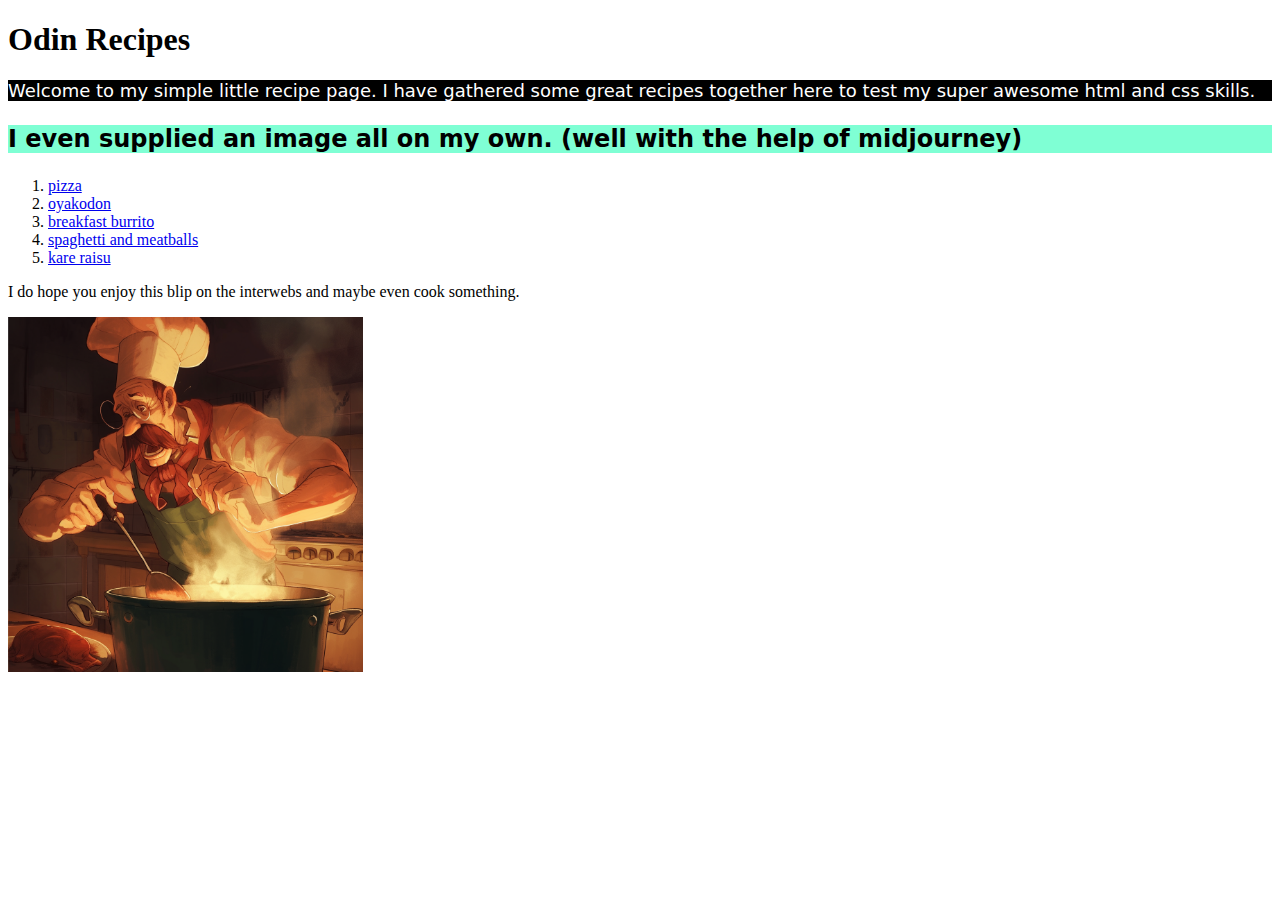
<file: index.html>
<!Doctype html>

<html lang="en">
    <head>
        <meta charset="UTF-8" />
        <title>Odin Recipe Book</title>
        <link rel="stylesheet" href="style.css">
    </head>

    <body>
        <h1> Odin Recipes </h1>
        <p class="stylezzz"> Welcome to my simple little recipe page. I have gathered some great recipes together here to test my super awesome html and css skills.</p>
        <p class="more stylezzz">I even supplied an image all on my own. (well with the help of midjourney)</p>
        <ol>
            <li><a href="recipes/pizza.html">pizza</a></li>
            <li><a href="recipes/oyakodon.html">oyakodon</a></li>
            <li><a href="recipes/breakfast-burrito.html">breakfast burrito</a></li>
            <li><a href="recipes/spaghetti-and-meatballs.html">spaghetti and meatballs</a></li>
            <li><a href="recipes/kare-raisu.html">kare raisu</a></li>
        </ol>
        
        <p>I do hope you enjoy this blip on the interwebs and maybe even cook something.</p>
        <img src="images/hungry-chef.png" alt="hungry chef makes a meal" height="355" width="355">


    </body>
</html>
</file>
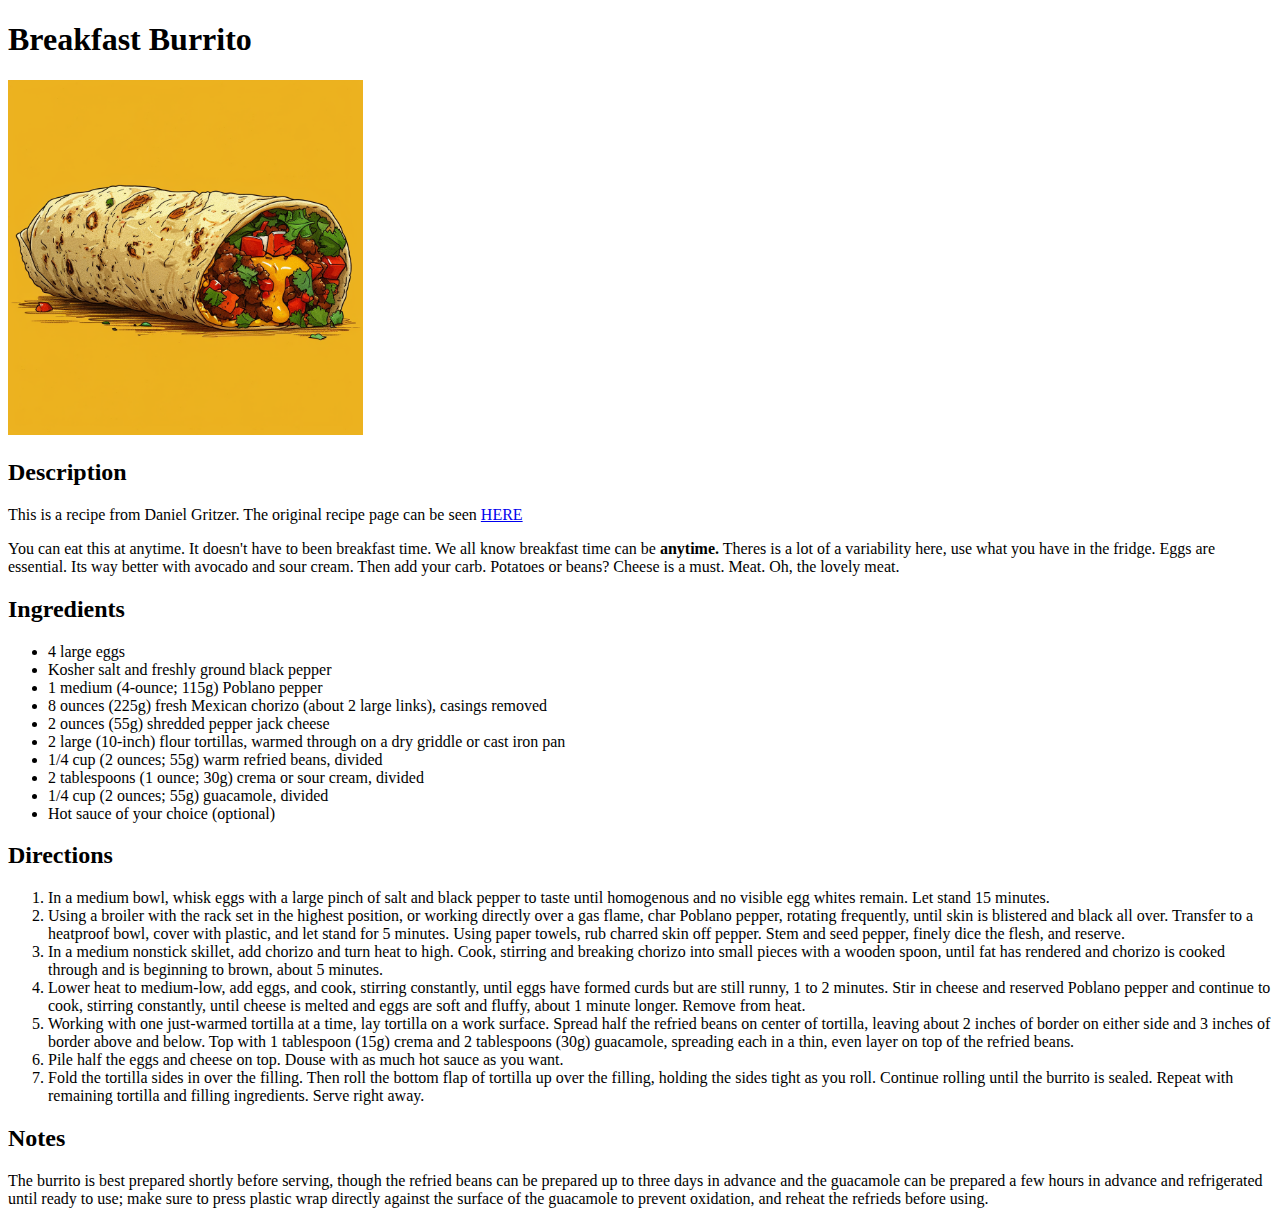
<file: recipes/breakfast-burrito.html>
<!doctype html>

<html lang="en">
    <head>
        <meta charset="UTF-8" />
        <title></title>
    </head>

    <body>
        <h1>Breakfast Burrito</h1>
        <img
            src="../recipes/breakfast-burrito.png"
            alt="a lovely breakfast burrito"
            height="355"
            width="355"
        />
        <h2>Description</h2>
            <p>This is a recipe from Daniel Gritzer. The original recipe page can be seen <a href="https://www.seriouseats.com/breakfast-burrito-with-scrambled-egg-chorizo-and-refried-beans">HERE</a></p>
            <p>You can eat this at anytime. It doesn't have to been breakfast time. We all know breakfast time can be <strong>anytime.</strong> Theres is a lot of a variability here, use what you have in the fridge. Eggs are essential. Its way better with avocado and sour cream. Then add your carb. Potatoes or beans? Cheese is a must. Meat. Oh, the lovely meat.  </p>


        <h2>Ingredients</h2>
        <ul>
            <li>4 large eggs</li>
            <li>Kosher salt and freshly ground black pepper</li>
            <li>1 medium (4-ounce; 115g) Poblano pepper</li>
            <li>8 ounces (225g) fresh Mexican chorizo (about 2 large links), casings removed</li>
            <li>2 ounces (55g) shredded pepper jack cheese</li>
            <li>2 large (10-inch) flour tortillas, warmed through on a dry griddle or cast iron pan</li>
            <li>1/4 cup (2 ounces; 55g) warm refried beans, divided</li>
            <li>2 tablespoons (1 ounce; 30g) crema or sour cream, divided</li>
            <li>1/4 cup (2 ounces; 55g) guacamole, divided</li>
            <li>Hot sauce of your choice (optional)</li>
        </ul>

        <h2>Directions</h2>
        <ol>
            <li>In a medium bowl, whisk eggs with a large pinch of salt and black pepper to taste until homogenous and no visible egg whites remain. Let stand 15 minutes.</li>
            <li>Using a broiler with the rack set in the highest position, or working directly over a gas flame, char Poblano pepper, rotating frequently, until skin is blistered and black all over. Transfer to a heatproof bowl, cover with plastic, and let stand for 5 minutes. Using paper towels, rub charred skin off pepper. Stem and seed pepper, finely dice the flesh, and reserve.</li>
            <li>In a medium nonstick skillet, add chorizo and turn heat to high. Cook, stirring and breaking chorizo into small pieces with a wooden spoon, until fat has rendered and chorizo is cooked through and is beginning to brown, about 5 minutes.</li>
            <li>Lower heat to medium-low, add eggs, and cook, stirring constantly, until eggs have formed curds but are still runny, 1 to 2 minutes. Stir in cheese and reserved Poblano pepper and continue to cook, stirring constantly, until cheese is melted and eggs are soft and fluffy, about 1 minute longer. Remove from heat.</li>
            <li>Working with one just-warmed tortilla at a time, lay tortilla on a work surface. Spread half the refried beans on center of tortilla, leaving about 2 inches of border on either side and 3 inches of border above and below. Top with 1 tablespoon (15g) crema and 2 tablespoons (30g) guacamole, spreading each in a thin, even layer on top of the refried beans.</li>
            <li>Pile half the eggs and cheese on top. Douse with as much hot sauce as you want.</li>
            <li>Fold the tortilla sides in over the filling. Then roll the bottom flap of tortilla up over the filling, holding the sides tight as you roll. Continue rolling until the burrito is sealed. Repeat with remaining tortilla and filling ingredients. Serve right away.</li>
        </ol>

        <h2>Notes</h2>
            <p>The burrito is best prepared shortly before serving, though the refried beans can be prepared up to three days in advance and the guacamole can be prepared a few hours in advance and refrigerated until ready to use; make sure to press plastic wrap directly against the surface of the guacamole to prevent oxidation, and reheat the refrieds before using.</p>
    </body>
</html>
</file>
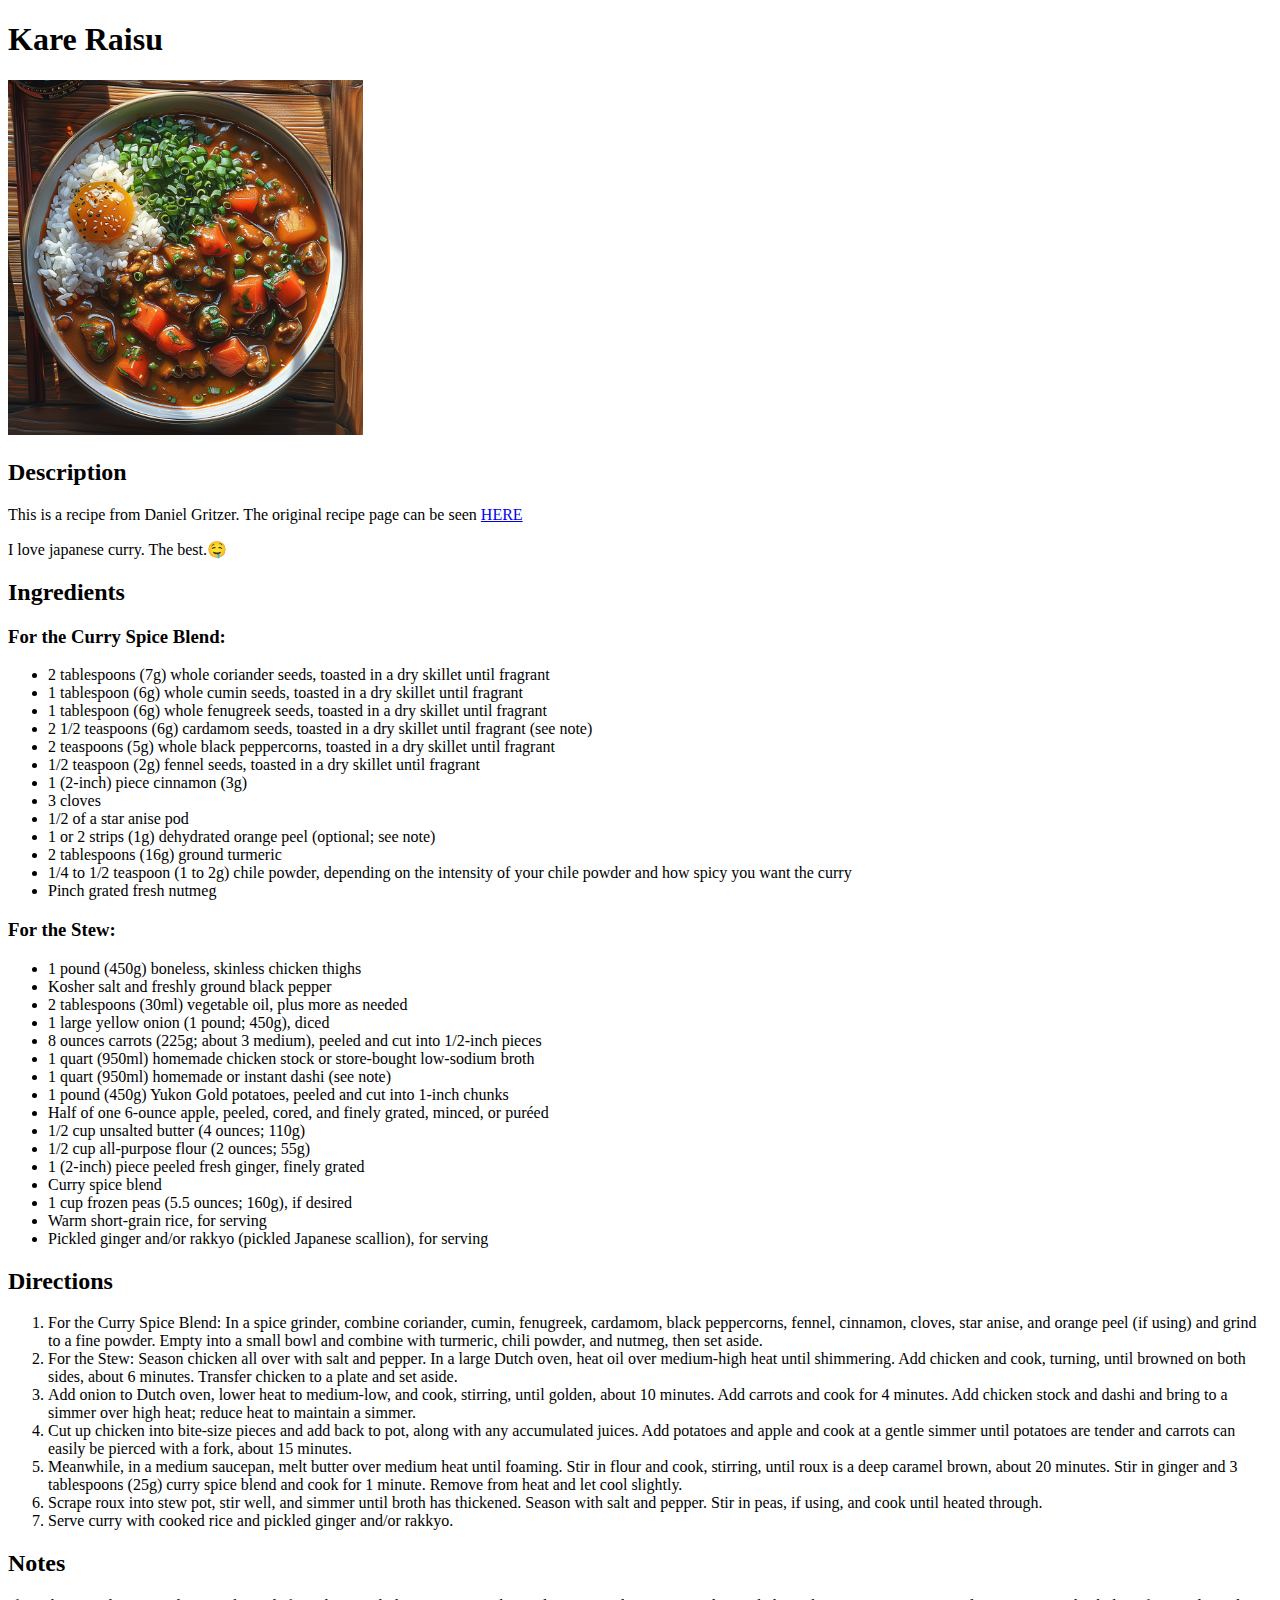
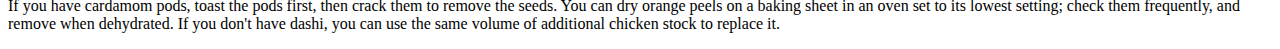
<file: recipes/kare-raisu.html>
<!doctype html>

<html lang="en">
    <head>
        <meta charset="UTF-8" />
        <title>Kare Raisu</title>
    </head>

    <body>
        <h1>Kare Raisu</h1>
        <img
            src="../recipes/kare-raisu.png"
            alt=""
            height="355"
            width="355"
        />
        <h2>Description</h2>
            <p>This is a recipe from Daniel Gritzer. The original recipe page can be seen <a href="https://www.seriouseats.com/japanese-curry-kare">HERE</a></p>
            <p>I love japanese curry. The best.🤤 </p>


        <h2>Ingredients</h2>
        <h3>For the Curry Spice Blend:</h3>
        <ul>
            <li>2 tablespoons (7g) whole coriander seeds, toasted in a dry skillet until fragrant</li>
            <li>1 tablespoon (6g) whole cumin seeds, toasted in a dry skillet until fragrant</li>
            <li>1 tablespoon (6g) whole fenugreek seeds, toasted in a dry skillet until fragrant</li>
            <li>2 1/2 teaspoons (6g) cardamom seeds, toasted in a dry skillet until fragrant (see note)</li>
            <li>2 teaspoons (5g) whole black peppercorns, toasted in a dry skillet until fragrant</li>
            <li>1/2 teaspoon (2g) fennel seeds, toasted in a dry skillet until fragrant</li>
            <li>1 (2-inch) piece cinnamon (3g)</li>
            <li>3 cloves </li>
            <li>1/2 of a star anise pod </li>
            <li>1 or 2 strips (1g) dehydrated orange peel (optional; see note)</li>
            <li>2 tablespoons (16g) ground turmeric </li>
            <li>1/4 to 1/2 teaspoon (1 to 2g) chile powder, depending on the intensity of your chile powder and how spicy you want the curry</li>
            <li>Pinch grated fresh nutmeg </li>
        </ul>
        <h3>For the Stew:</h3>
            <ul>
                <li>1 pound (450g) boneless, skinless chicken thighs </li>
                <li>Kosher salt and freshly ground black pepper</li>
                <li>2 tablespoons (30ml) vegetable oil, plus more as needed</li>
                <li>1 large yellow onion (1 pound; 450g), diced</li>
                <li>8 ounces carrots (225g; about 3 medium), peeled and cut into 1/2-inch pieces</li>
                <li>1 quart (950ml) homemade chicken stock or store-bought low-sodium broth </li>
                <li>1 quart (950ml) homemade or instant dashi (see note)</li>
                <li>1 pound (450g) Yukon Gold potatoes, peeled and cut into 1-inch chunks</li>
                <li>Half of one 6-ounce apple, peeled, cored, and finely grated, minced, or puréed</li>
                <li>1/2 cup unsalted butter (4 ounces; 110g)</li>
                <li>1/2 cup all-purpose flour (2 ounces; 55g)</li>
                <li>1 (2-inch) piece peeled fresh ginger, finely grated</li>
                <li>Curry spice blend</li>
                <li>1 cup frozen peas (5.5 ounces; 160g), if desired</li>
                <li>Warm short-grain rice, for serving</li>
                <li>Pickled ginger and/or rakkyo (pickled Japanese scallion), for serving</li>

            </ul>

        <h2>Directions</h2>
        <ol>
            <li>For the Curry Spice Blend: In a spice grinder, combine coriander, cumin, fenugreek, cardamom, black peppercorns, fennel, cinnamon, cloves, star anise, and orange peel (if using) and grind to a fine powder. Empty into a small bowl and combine with turmeric, chili powder, and nutmeg, then set aside.</li>
            <li>For the Stew: Season chicken all over with salt and pepper. In a large Dutch oven, heat oil over medium-high heat until shimmering. Add chicken and cook, turning, until browned on both sides, about 6 minutes. Transfer chicken to a plate and set aside.</li>
            <li>Add onion to Dutch oven, lower heat to medium-low, and cook, stirring, until golden, about 10 minutes. Add carrots and cook for 4 minutes. Add chicken stock and dashi and bring to a simmer over high heat; reduce heat to maintain a simmer.</li>
            <li>Cut up chicken into bite-size pieces and add back to pot, along with any accumulated juices. Add potatoes and apple and cook at a gentle simmer until potatoes are tender and carrots can easily be pierced with a fork, about 15 minutes.</li>
            <li>Meanwhile, in a medium saucepan, melt butter over medium heat until foaming. Stir in flour and cook, stirring, until roux is a deep caramel brown, about 20 minutes. Stir in ginger and 3 tablespoons (25g) curry spice blend and cook for 1 minute. Remove from heat and let cool slightly.</li>
            <li>Scrape roux into stew pot, stir well, and simmer until broth has thickened. Season with salt and pepper. Stir in peas, if using, and cook until heated through.</li>
            <li>Serve curry with cooked rice and pickled ginger and/or rakkyo.</li>
        </ol>

        <h2>Notes</h2>
            <p> If you have cardamom pods, toast the pods first, then crack them to remove the seeds.

                You can dry orange peels on a baking sheet in an oven set to its lowest setting; check them frequently, and remove when dehydrated.
                
                If you don't have dashi, you can use the same volume of additional chicken stock to replace it. </p>
    </body>
</html>
</file>
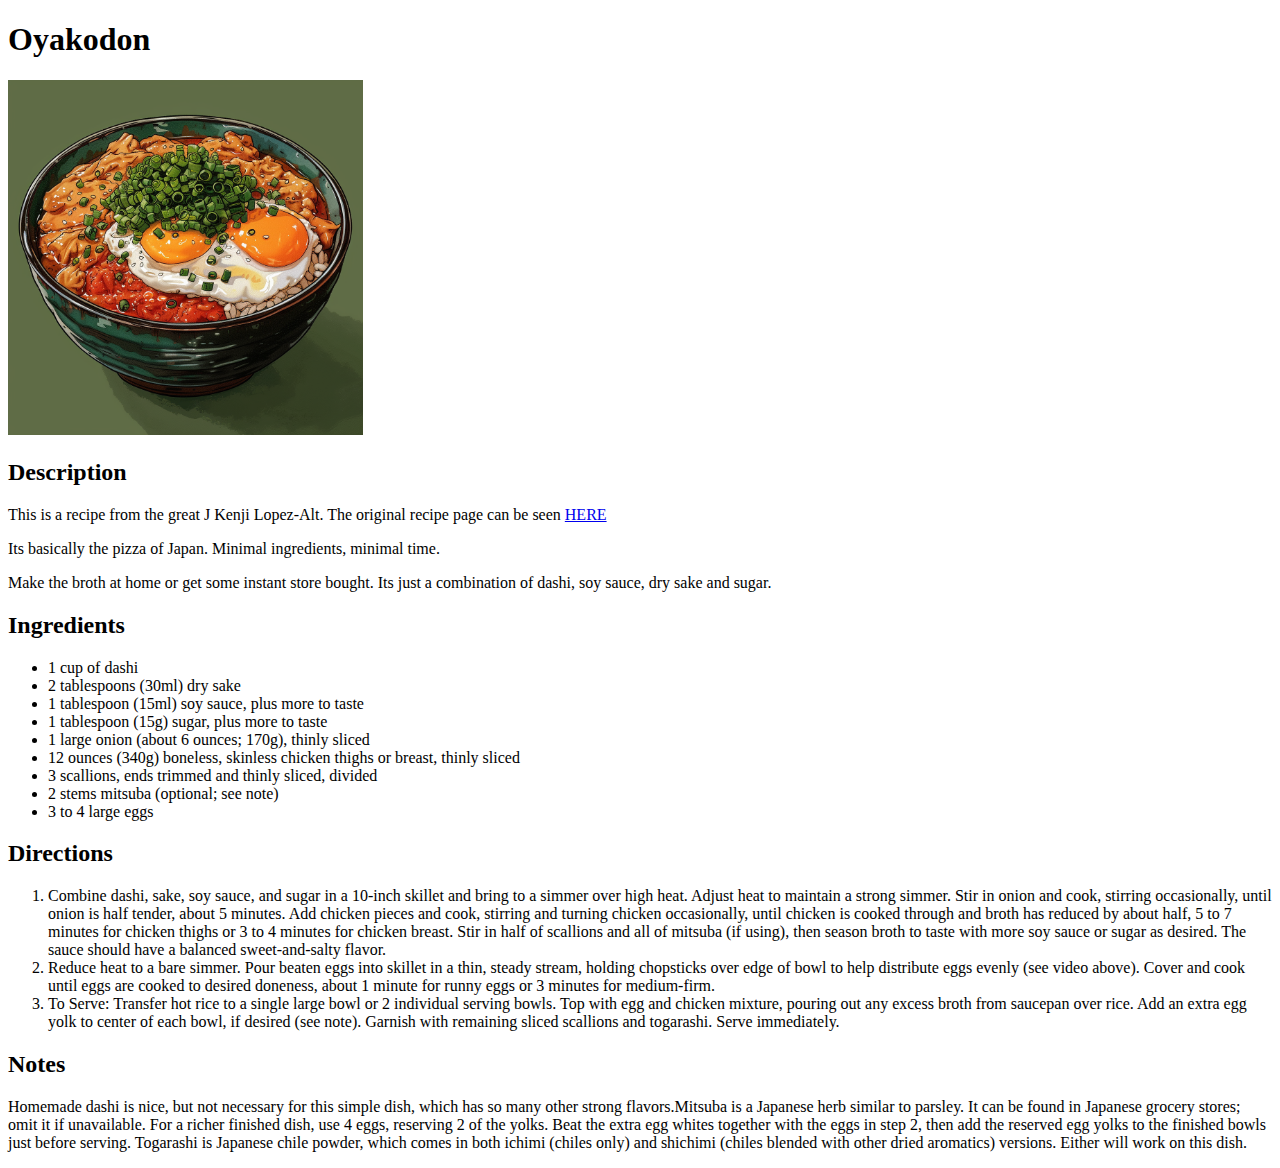
<file: recipes/oyakodon.html>
<!doctype html>

<html lang="en">
    <head>
        <meta charset="UTF-8" />
        <title>Oyakodon</title>
    </head>

    <body>
        <h1>Oyakodon</h1>
        <img
            src="../recipes/oyakodon.png"
            alt="bowl of oyakodon"
            height="355"
            width="355"
        />
        <h2>Description</h2>
            <p>This is a recipe from the great J Kenji Lopez-Alt. The original recipe page can be seen <a href="https://www.seriouseats.com/oyakodon-japanese-chicken-and-egg-rice-bowl-recipe">HERE</a></p>
            <p>Its basically the pizza of Japan. Minimal ingredients, minimal time.</p>
            <p>Make the broth at home or get some instant store bought. Its just a combination of dashi, soy sauce, dry sake and sugar.</p>


        <h2>Ingredients</h2>
        <ul>
            <li>1 cup of dashi</li>
            <li>2 tablespoons (30ml) dry sake </li>
            <li>1 tablespoon (15ml) soy sauce, plus more to taste</li>
            <li>1 tablespoon (15g) sugar, plus more to taste</li>
            <li>1 large onion (about 6 ounces; 170g), thinly sliced</li>
            <li>12 ounces (340g) boneless, skinless chicken thighs or breast, thinly sliced</li>
            <li>3 scallions, ends trimmed and thinly sliced, divided</li>
            <li>2 stems mitsuba (optional; see note)</li>
            <li>3 to 4 large eggs</li>
        </ul>

        <h2>Directions</h2>
        <ol>
            <li>Combine dashi, sake, soy sauce, and sugar in a 10-inch skillet and bring to a simmer over high heat. Adjust heat to maintain a strong simmer. Stir in onion and cook, stirring occasionally, until onion is half tender, about 5 minutes. Add chicken pieces and cook, stirring and turning chicken occasionally, until chicken is cooked through and broth has reduced by about half, 5 to 7 minutes for chicken thighs or 3 to 4 minutes for chicken breast. Stir in half of scallions and all of mitsuba (if using), then season broth to taste with more soy sauce or sugar as desired. The sauce should have a balanced sweet-and-salty flavor.</li>
            <li>Reduce heat to a bare simmer. Pour beaten eggs into skillet in a thin, steady stream, holding chopsticks over edge of bowl to help distribute eggs evenly (see video above). Cover and cook until eggs are cooked to desired doneness, about 1 minute for runny eggs or 3 minutes for medium-firm.</li>
            <li>To Serve: Transfer hot rice to a single large bowl or 2 individual serving bowls. Top with egg and chicken mixture, pouring out any excess broth from saucepan over rice. Add an extra egg yolk to center of each bowl, if desired (see note). Garnish with remaining sliced scallions and togarashi. Serve immediately.</li>
        </ol>

        <h2>Notes</h2>
            <p> Homemade dashi is nice, but not necessary for this simple dish, which has so many other strong flavors.Mitsuba is a Japanese herb similar to parsley. It can be found in Japanese grocery stores; omit it if unavailable. For a richer finished dish, use 4 eggs, reserving 2 of the yolks. Beat the extra egg whites together with the eggs in step 2, then add the reserved egg yolks to the finished bowls just before serving. Togarashi is Japanese chile powder, which comes in both ichimi (chiles only) and shichimi (chiles blended with other dried aromatics) versions. Either will work on this dish. </p>
    </body>
</html>
</file>
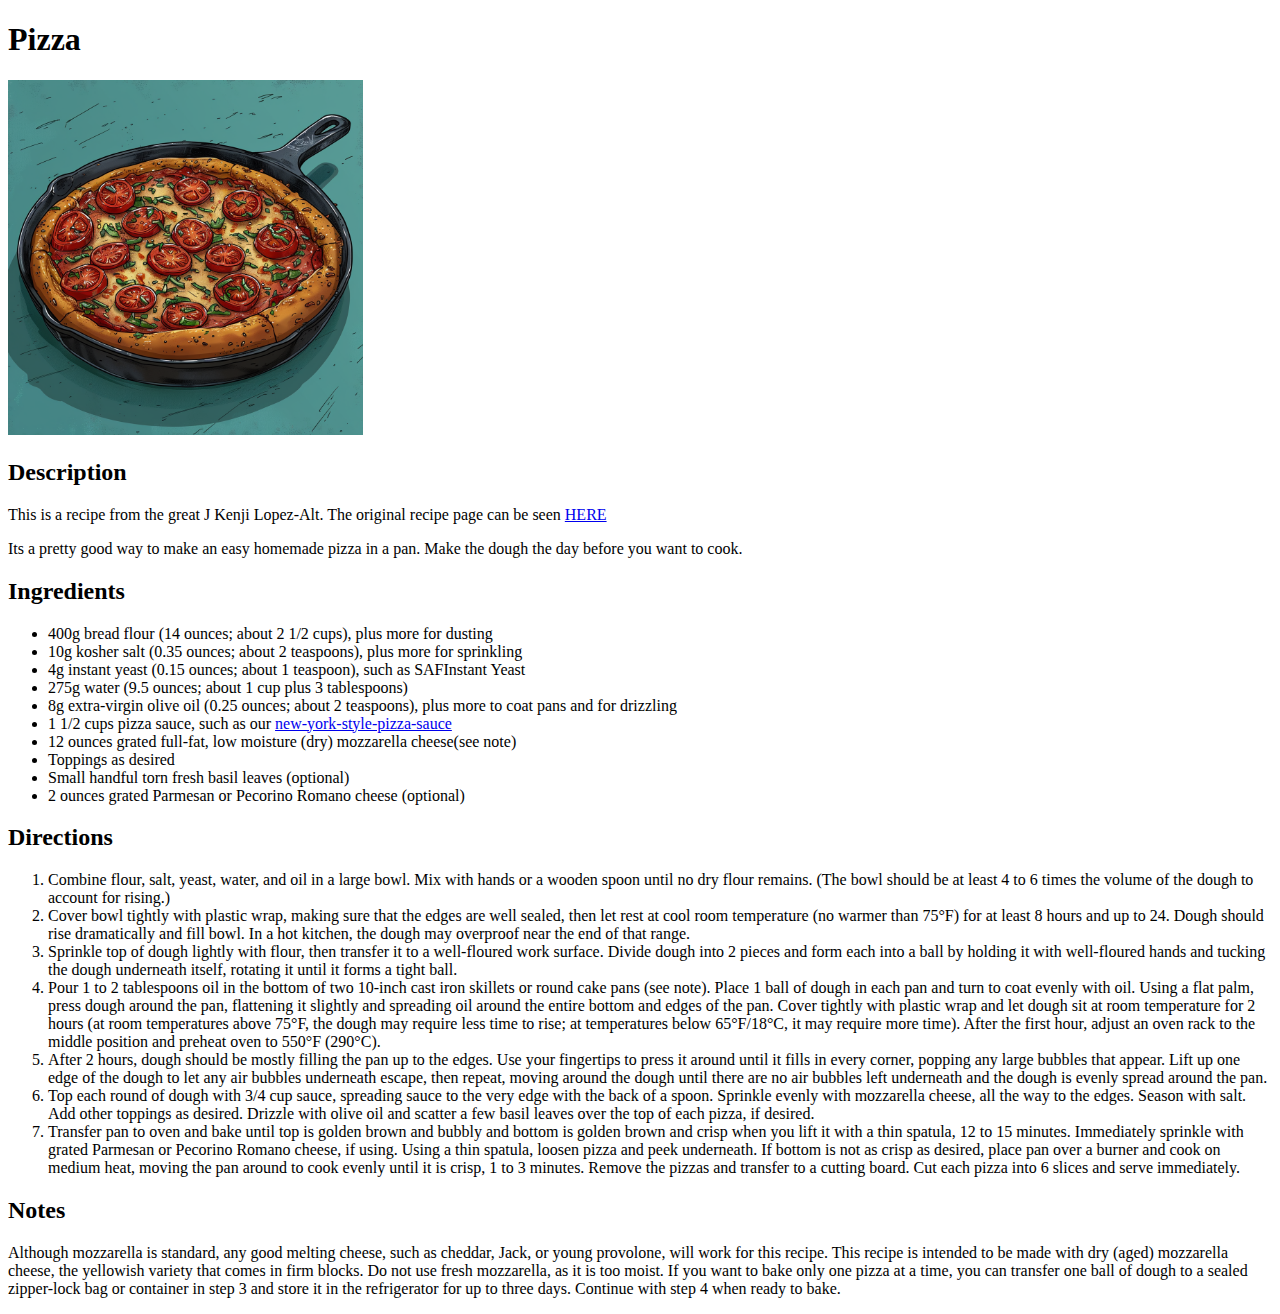
<file: recipes/pizza.html>
<!doctype html>

<html lang="en">
    <head>
        <meta charset="UTF-8" />
        <title>pizza</title>
    </head>

    <body>
        <h1>Pizza</h1>
        <img
            src="../recipes/pizza.png"
            alt="pizza in a cast iron pan"
            height="355"
            width="355"
        />
        <h2>Description</h2>
            <p>This is a recipe from the great J Kenji Lopez-Alt. The original recipe page can be seen <a href="https://www.seriouseats.com/foolproof-pan-pizza-recipe">HERE</a></p>
            <p>Its a pretty good way to make an easy homemade pizza in a pan. Make the dough the day before you want to cook.</p>


        <h2>Ingredients</h2>
        <ul>
            <li>400g bread flour (14 ounces; about 2 1/2 cups), plus more for dusting</li>
            <li>10g kosher salt (0.35 ounces; about 2 teaspoons), plus more for sprinkling</li>
            <li>4g instant yeast (0.15 ounces; about 1 teaspoon), such as SAFInstant Yeast</li>
            <li>275g water (9.5 ounces; about 1 cup plus 3 tablespoons)</li>
            <li>8g extra-virgin olive oil (0.25 ounces; about 2 teaspoons), plus more to coat pans and for drizzling</li>
            <li>1 1/2 cups pizza sauce, such as our <a href="https://www.seriouseats.com/new-york-style-pizza-sauce">new-york-style-pizza-sauce</a></li>
            <li>12 ounces grated full-fat, low moisture (dry) mozzarella cheese(see note)</li>
            <li>Toppings as desired</li>
            <li>Small handful torn fresh basil leaves (optional)</li>
            <li>2 ounces grated Parmesan or Pecorino Romano cheese (optional)</li>
        </ul>

        <h2>Directions</h2>
        <ol>
            <li>Combine flour, salt, yeast, water, and oil in a large bowl. Mix with hands or a wooden spoon until no dry flour remains. (The bowl should be at least 4 to 6 times the volume of the dough to account for rising.)</li>
            <li>Cover bowl tightly with plastic wrap, making sure that the edges are well sealed, then let rest at cool room temperature (no warmer than 75°F) for at least 8 hours and up to 24. Dough should rise dramatically and fill bowl. In a hot kitchen, the dough may overproof near the end of that range.</li>
            <li>Sprinkle top of dough lightly with flour, then transfer it to a well-floured work surface. Divide dough into 2 pieces and form each into a ball by holding it with well-floured hands and tucking the dough underneath itself, rotating it until it forms a tight ball.</li>
            <li>Pour 1 to 2 tablespoons oil in the bottom of two 10-inch cast iron skillets or round cake pans (see note). Place 1 ball of dough in each pan and turn to coat evenly with oil. Using a flat palm, press dough around the pan, flattening it slightly and spreading oil around the entire bottom and edges of the pan. Cover tightly with plastic wrap and let dough sit at room temperature for 2 hours (at room temperatures above 75°F, the dough may require less time to rise; at temperatures below 65°F/18°C, it may require more time). After the first hour, adjust an oven rack to the middle position and preheat oven to 550°F (290°C).</li>
            <li>After 2 hours, dough should be mostly filling the pan up to the edges. Use your fingertips to press it around until it fills in every corner, popping any large bubbles that appear. Lift up one edge of the dough to let any air bubbles underneath escape, then repeat, moving around the dough until there are no air bubbles left underneath and the dough is evenly spread around the pan.</li>
            <li>Top each round of dough with 3/4 cup sauce, spreading sauce to the very edge with the back of a spoon. Sprinkle evenly with mozzarella cheese, all the way to the edges. Season with salt. Add other toppings as desired. Drizzle with olive oil and scatter a few basil leaves over the top of each pizza, if desired.</li>
            <li>Transfer pan to oven and bake until top is golden brown and bubbly and bottom is golden brown and crisp when you lift it with a thin spatula, 12 to 15 minutes. Immediately sprinkle with grated Parmesan or Pecorino Romano cheese, if using. Using a thin spatula, loosen pizza and peek underneath. If bottom is not as crisp as desired, place pan over a burner and cook on medium heat, moving the pan around to cook evenly until it is crisp, 1 to 3 minutes. Remove the pizzas and transfer to a cutting board. Cut each pizza into 6 slices and serve immediately.</li>

        </ol>

        <h2>Notes</h2>
            <p>Although mozzarella is standard, any good melting cheese, such as cheddar, Jack, or young provolone, will work for this recipe. This recipe is intended to be made with dry (aged) mozzarella cheese, the yellowish variety that comes in firm blocks. Do not use fresh mozzarella, as it is too moist. If you want to bake only one pizza at a time, you can transfer one ball of dough to a sealed zipper-lock bag or container in step 3 and store it in the refrigerator for up to three days. Continue with step 4 when ready to bake.</p>
    </body>
</html>
</file>
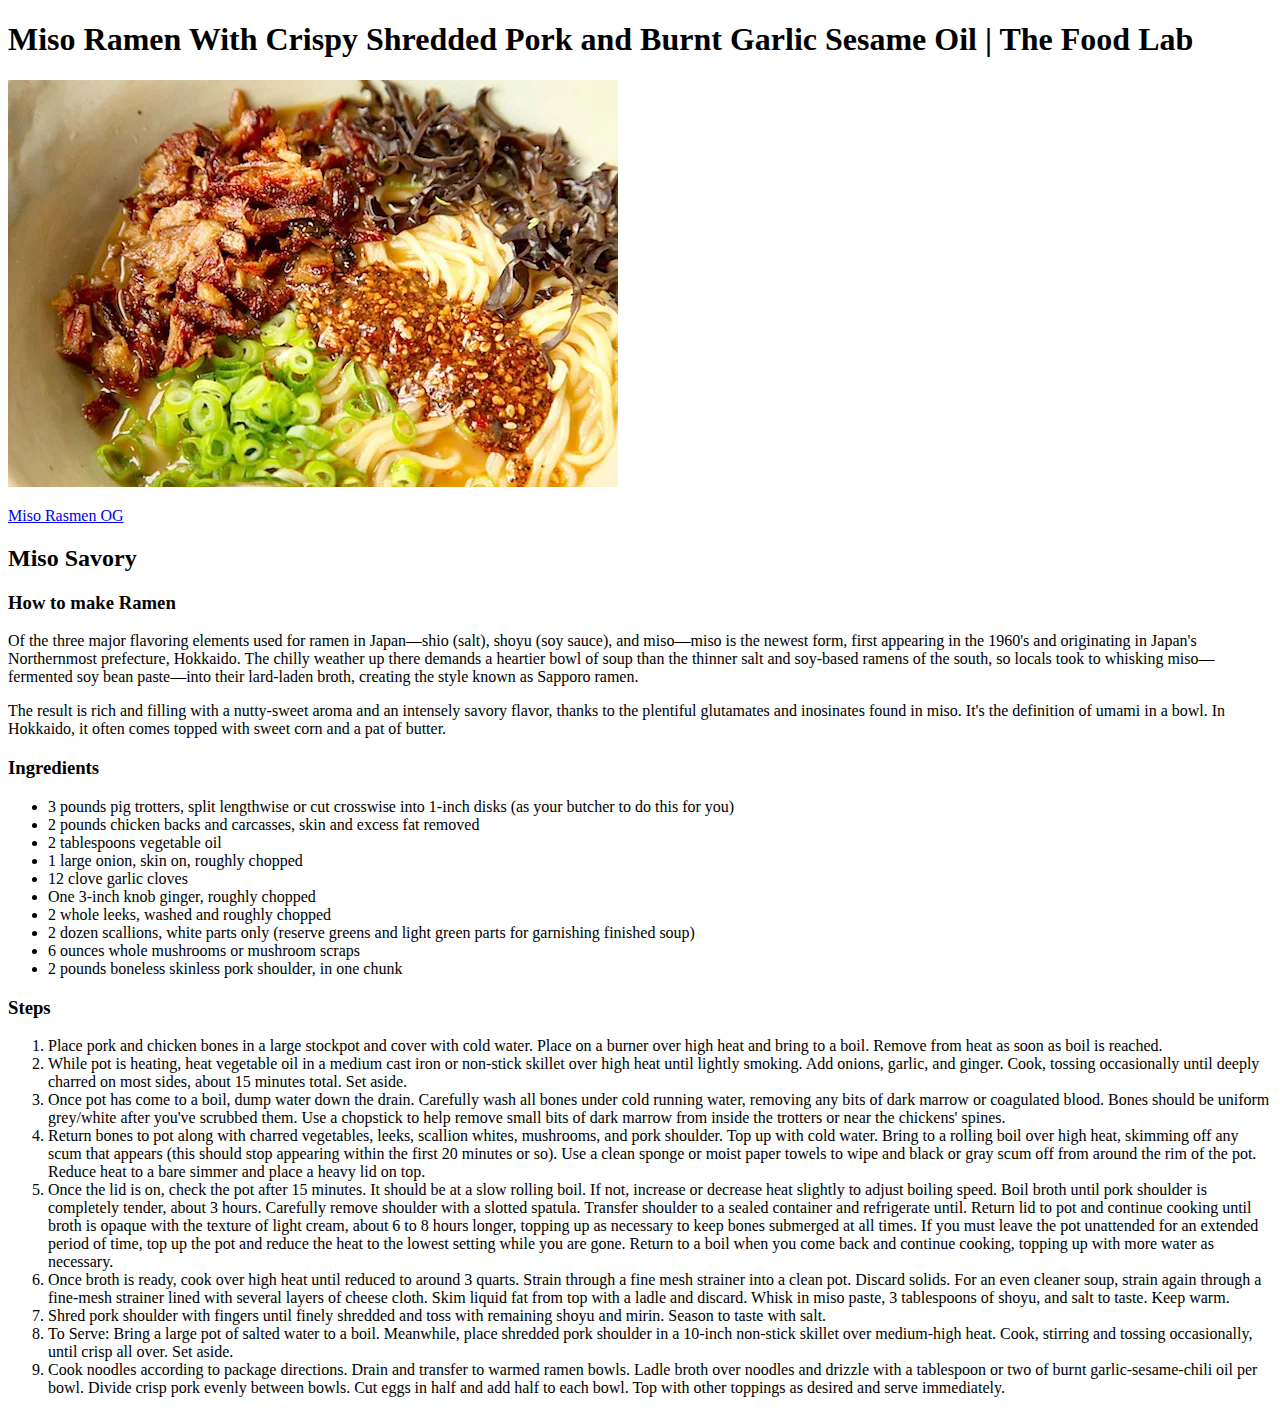
<file: recipes/ramen.html>
<!DOCTYPE html>
<html lang="en">

<head>
    <meta charset="UTF-8">
    <title>Ramen</title>
</head>

<body>
    <h1>Miso Ramen With Crispy Shredded Pork and Burnt Garlic Sesame Oil | The Food Lab</h1>
    <img src="images/miso-ramen.jpg" alt="Miso Ramen">
    <p><a href="https://www.seriouseats.com/miso-ramen-crispy-pork-burnt-garlic-sesame-oil-recipe">Miso Rasmen OG</a>
    </p>
    <h2>Miso Savory</h2>
    <h3>How to make Ramen</h3>
    <p>Of the three major flavoring elements used for ramen in Japan—shio (salt), shoyu (soy sauce), and miso—miso is
        the newest form, first appearing in the 1960's and originating in Japan's Northernmost prefecture, Hokkaido. The
        chilly weather up there demands a heartier bowl of soup than the thinner salt and soy-based ramens of the south,
        so locals took to whisking miso—fermented soy bean paste—into their lard-laden broth, creating the style known
        as Sapporo ramen.</p>
    <p>The result is rich and filling with a nutty-sweet aroma and an intensely savory flavor, thanks to the plentiful
        glutamates and inosinates found in miso. It's the definition of umami in a bowl. In Hokkaido, it often comes
        topped with sweet corn and a pat of butter.</p>

    <h3>Ingredients</h3>
    <ul>
        <li>3 pounds pig trotters, split lengthwise or cut crosswise into 1-inch disks (as your butcher to do this for
            you)</li>
        <li>2 pounds chicken backs and carcasses, skin and excess fat removed</li>
        <li>2 tablespoons vegetable oil </li>
        <li>1 large onion, skin on, roughly chopped</li>
        <li>12 clove garlic cloves </li>
        <li>One 3-inch knob ginger, roughly chopped</li>
        <li>2 whole leeks, washed and roughly chopped</li>
        <li>2 dozen scallions, white parts only (reserve greens and light green parts for garnishing finished soup)</li>
        <li>6 ounces whole mushrooms or mushroom scraps</li>
        <li>2 pounds boneless skinless pork shoulder, in one chunk</li>
    </ul>

    <h3>Steps</h3>
    <ol>
        <li>Place pork and chicken bones in a large stockpot and cover with cold water. Place on a burner over high heat
            and bring to a boil. Remove from heat as soon as boil is reached. </li>
        <li>While pot is heating, heat vegetable oil in a medium cast iron or non-stick skillet over high heat until
            lightly smoking. Add onions, garlic, and ginger. Cook, tossing occasionally until deeply charred on most
            sides, about 15 minutes total. Set aside. </li>
        <li>Once pot has come to a boil, dump water down the drain. Carefully wash all bones under cold running water,
            removing any bits of dark marrow or coagulated blood. Bones should be uniform grey/white after you've
            scrubbed them. Use a chopstick to help remove small bits of dark marrow from inside the trotters or near the
            chickens' spines. </li>
        <li>Return bones to pot along with charred vegetables, leeks, scallion whites, mushrooms, and pork shoulder. Top
            up with cold water. Bring to a rolling boil over high heat, skimming off any scum that appears (this should
            stop appearing within the first 20 minutes or so). Use a clean sponge or moist paper towels to wipe and
            black or gray scum off from around the rim of the pot. Reduce heat to a bare simmer and place a heavy lid on
            top. </li>
        <li>Once the lid is on, check the pot after 15 minutes. It should be at a slow rolling boil. If not, increase or
            decrease heat slightly to adjust boiling speed. Boil broth until pork shoulder is completely tender, about 3
            hours. Carefully remove shoulder with a slotted spatula. Transfer shoulder to a sealed container and
            refrigerate until. Return lid to pot and continue cooking until broth is opaque with the texture of light
            cream, about 6 to 8 hours longer, topping up as necessary to keep bones submerged at all times. If you must
            leave the pot unattended for an extended period of time, top up the pot and reduce the heat to the lowest
            setting while you are gone. Return to a boil when you come back and continue cooking, topping up with more
            water as necessary. </li>
        <li>Once broth is ready, cook over high heat until reduced to around 3 quarts. Strain through a fine mesh
            strainer into a clean pot. Discard solids. For an even cleaner soup, strain again through a fine-mesh
            strainer lined with several layers of cheese cloth. Skim liquid fat from top with a ladle and discard. Whisk
            in miso paste, 3 tablespoons of shoyu, and salt to taste. Keep warm.</li>
        <li>Shred pork shoulder with fingers until finely shredded and toss with remaining shoyu and mirin. Season to
            taste with salt.</li>
        <li>To Serve: Bring a large pot of salted water to a boil. Meanwhile, place shredded pork shoulder in a 10-inch
            non-stick skillet over medium-high heat. Cook, stirring and tossing occasionally, until crisp all over. Set
            aside.</li>
        <li>Cook noodles according to package directions. Drain and transfer to warmed ramen bowls. Ladle broth over
            noodles and drizzle with a tablespoon or two of burnt garlic-sesame-chili oil per bowl. Divide crisp pork
            evenly between bowls. Cut eggs in half and add half to each bowl. Top with other toppings as desired and
            serve immediately.</li>


</body>

</html>
</file>
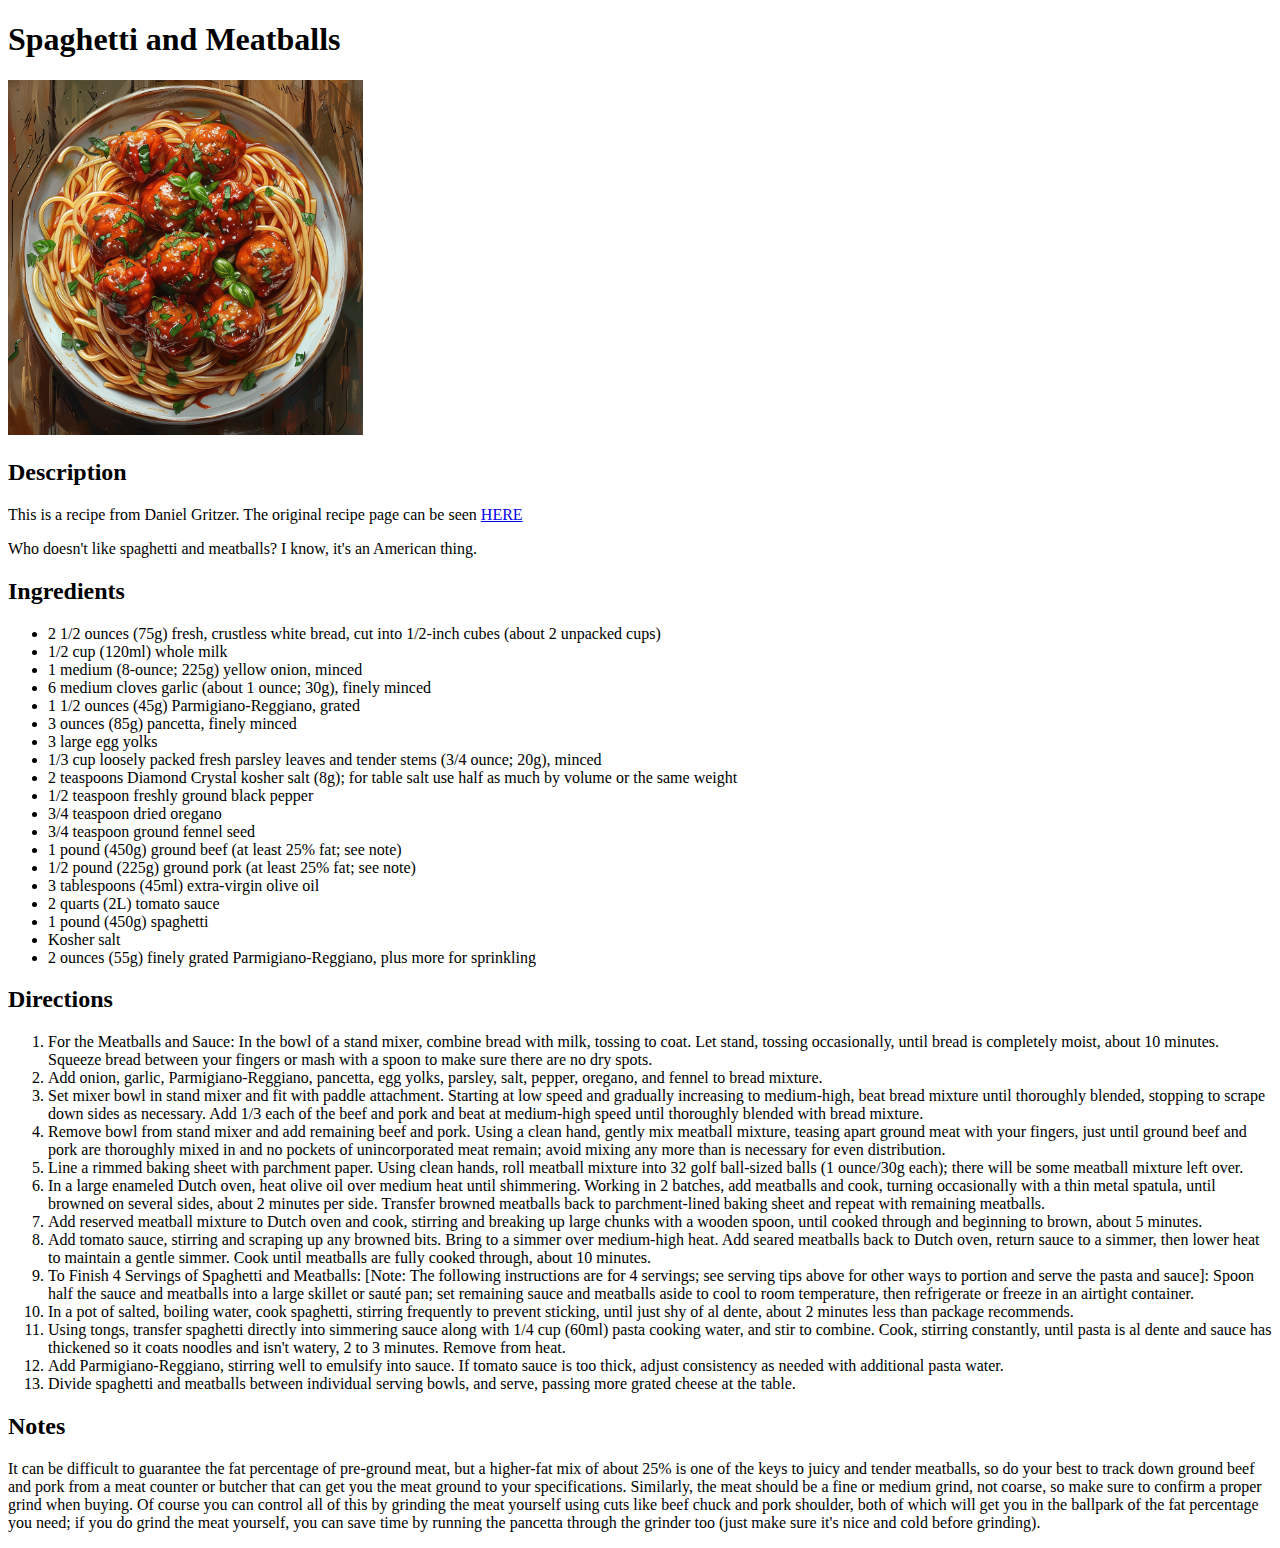
<file: recipes/spaghetti-and-meatballs.html>
<!doctype html>

<html lang="en">
    <head>
        <meta charset="UTF-8" />
        <title></title>
    </head>

    <body>
        <h1>Spaghetti and Meatballs</h1>
        <img
            src="../recipes/spaghetti-and-meatballs.png"
            alt="spaghetti and meatballs"
            height="355"
            width="355"
        />
        <h2>Description</h2>
            <p>This is a recipe from Daniel Gritzer. The original recipe page can be seen <a href="https://www.seriouseats.com/spaghetti-with-meatballs">HERE</a></p>
            <p>Who doesn't like spaghetti and meatballs? I know, it's an American thing. </p>


        <h2>Ingredients</h2>
        <ul>
            <li>2 1/2 ounces (75g) fresh, crustless white bread, cut into 1/2-inch cubes (about 2 unpacked cups)</li>
            <li>1/2 cup (120ml) whole milk </li>
            <li>1 medium (8-ounce; 225g) yellow onion, minced</li>
            <li>6 medium cloves garlic (about 1 ounce; 30g), finely minced</li>
            <li>1 1/2 ounces (45g) Parmigiano-Reggiano, grated</li>
            <li>3 ounces (85g) pancetta, finely minced</li>
            <li>3 large egg yolks </li>
            <li>1/3 cup loosely packed fresh parsley leaves and tender stems (3/4 ounce; 20g), minced</li>
            <li>2 teaspoons Diamond Crystal kosher salt (8g); for table salt use half as much by volume or the same weight</li>
            <li>1/2 teaspoon freshly ground black pepper </li>
            <li>3/4 teaspoon dried oregano </li>
            <li>3/4 teaspoon ground fennel seed </li>
            <li>1 pound (450g) ground beef (at least 25% fat; see note)</li>
            <li>1/2 pound (225g) ground pork (at least 25% fat; see note)</li>
            <li>3 tablespoons (45ml) extra-virgin olive oil </li>
            <li>2 quarts (2L) tomato sauce</li>
            <li>1 pound (450g) spaghetti </li>
            <li>Kosher salt</li>
            <li>2 ounces (55g) finely grated Parmigiano-Reggiano, plus more for sprinkling</li>

        </ul>

        <h2>Directions</h2>
        <ol>
            <li>For the Meatballs and Sauce: In the bowl of a stand mixer, combine bread with milk, tossing to coat. Let stand, tossing occasionally, until bread is completely moist, about 10 minutes. Squeeze bread between your fingers or mash with a spoon to make sure there are no dry spots. </li>
            <li>Add onion, garlic, Parmigiano-Reggiano, pancetta, egg yolks, parsley, salt, pepper, oregano, and fennel to bread mixture.</li>
            <li>Set mixer bowl in stand mixer and fit with paddle attachment. Starting at low speed and gradually increasing to medium-high, beat bread mixture until thoroughly blended, stopping to scrape down sides as necessary. Add 1/3 each of the beef and pork and beat at medium-high speed until thoroughly blended with bread mixture.</li>
            <li>Remove bowl from stand mixer and add remaining beef and pork. Using a clean hand, gently mix meatball mixture, teasing apart ground meat with your fingers, just until ground beef and pork are thoroughly mixed in and no pockets of unincorporated meat remain; avoid mixing any more than is necessary for even distribution.</li>
            <li>Line a rimmed baking sheet with parchment paper. Using clean hands, roll meatball mixture into 32 golf ball-sized balls (1 ounce/30g each); there will be some meatball mixture left over.</li>
            <li>In a large enameled Dutch oven, heat olive oil over medium heat until shimmering. Working in 2 batches, add meatballs and cook, turning occasionally with a thin metal spatula, until browned on several sides, about 2 minutes per side. Transfer browned meatballs back to parchment-lined baking sheet and repeat with remaining meatballs.</li>
            <li>Add reserved meatball mixture to Dutch oven and cook, stirring and breaking up large chunks with a wooden spoon, until cooked through and beginning to brown, about 5 minutes.</li>
            <li>Add tomato sauce, stirring and scraping up any browned bits. Bring to a simmer over medium-high heat. Add seared meatballs back to Dutch oven, return sauce to a simmer, then lower heat to maintain a gentle simmer. Cook until meatballs are fully cooked through, about 10 minutes.</li>
            <li>To Finish 4 Servings of Spaghetti and Meatballs: [Note: The following instructions are for 4 servings; see serving tips above for other ways to portion and serve the pasta and sauce]: Spoon half the sauce and meatballs into a large skillet or sauté pan; set remaining sauce and meatballs aside to cool to room temperature, then refrigerate or freeze in an airtight container.</li>
            <li>In a pot of salted, boiling water, cook spaghetti, stirring frequently to prevent sticking, until just shy of al dente, about 2 minutes less than package recommends.</li>
            <li>Using tongs, transfer spaghetti directly into simmering sauce along with 1/4 cup (60ml) pasta cooking water, and stir to combine. Cook, stirring constantly, until pasta is al dente and sauce has thickened so it coats noodles and isn't watery, 2 to 3 minutes. Remove from heat.</li>
            <li>Add Parmigiano-Reggiano, stirring well to emulsify into sauce. If tomato sauce is too thick, adjust consistency as needed with additional pasta water.</li>
            <li>Divide spaghetti and meatballs between individual serving bowls, and serve, passing more grated cheese at the table.</li>
        </ol>

        <h2>Notes</h2>
            <p>It can be difficult to guarantee the fat percentage of pre-ground meat, but a higher-fat mix of about 25% is one of the keys to juicy and tender meatballs, so do your best to track down ground beef and pork from a meat counter or butcher that can get you the meat ground to your specifications. Similarly, the meat should be a fine or medium grind, not coarse, so make sure to confirm a proper grind when buying. Of course you can control all of this by grinding the meat yourself using cuts like beef chuck and pork shoulder, both of which will get you in the ballpark of the fat percentage you need; if you do grind the meat yourself, you can save time by running the pancetta through the grinder too (just make sure it's nice and cold before grinding).</p>
    </body>
</html>
</file>
<file: style.css>
.stylezzz {
    background-color: black;
    color: white;
    font-size: large;
    font-family: system-ui, -apple-system, BlinkMacSystemFont, 'Segoe UI', Roboto, Oxygen, Ubuntu, Cantarell, 'Open Sans', 'Helvetica Neue', sans-serif;
}

.more.stylezzz {
    background-color: aquamarine;
    color: black;
    font-size: x-large;
    font-weight: bold;
}
</file>
